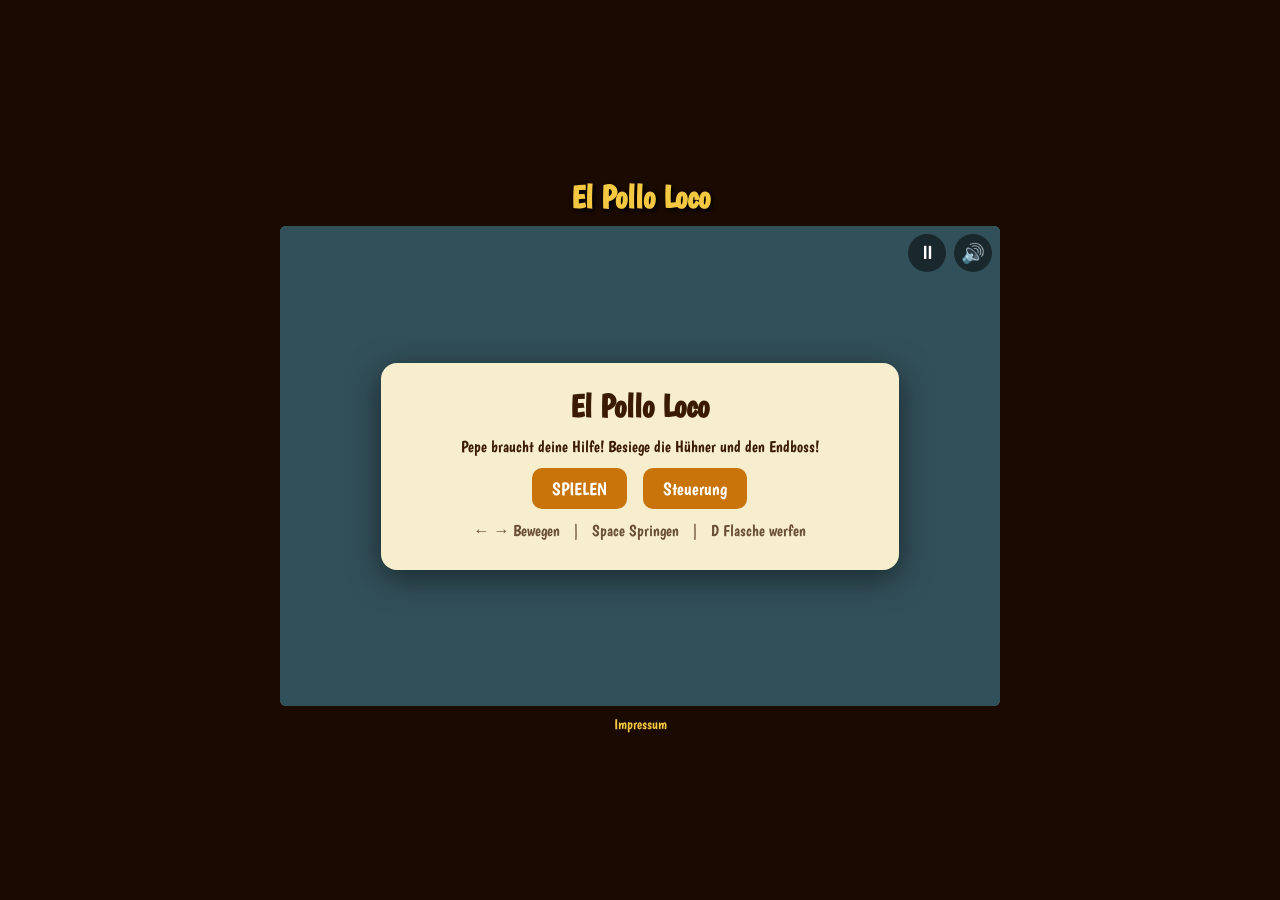
<file: index.html>
<!doctype html>
<html lang="de">
  <head>
    <meta charset="UTF-8" />
    <meta name="viewport" content="width=device-width, initial-scale=1.0" />
    <link rel="icon" href="img/favicon.png" />
    <link rel="stylesheet" href="fonts/boogaloo.css" />
    <link rel="stylesheet" href="style.css" />
    <title>El Pollo Loco</title>

    <script src="classes/drawable-object.class.js"></script>
    <script src="classes/movable-object.class.js"></script>
    <script src="classes/background-object.class.js"></script>
    <script src="classes/parallax-layer.class.js"></script>
    <script src="classes/cloud.class.js"></script>
    <script src="classes/coin.class.js"></script>
    <script src="classes/bottle.class.js"></script>
    <script src="classes/status-bar.class.js"></script>
    <script src="classes/status-bar-bottle.class.js"></script>
    <script src="classes/status-bar-coin.class.js"></script>
    <script src="classes/status-bar-endboss.class.js"></script>
    <script src="classes/keyboard.class.js"></script>
    <script src="classes/throwable-object.class.js"></script>
    <script src="classes/chicken.class.js"></script>
    <script src="classes/chicken-small.class.js"></script>
    <script src="classes/endboss.class.js"></script>
    <script src="classes/character.class.js"></script>
    <script src="classes/level.class.js"></script>
    <script src="classes/sound.class.js"></script>
    <script src="classes/world.class.js"></script>
    <script src="levels/level1.js"></script>
  </head>

  <body>
    <h1>El Pollo Loco</h1>

    <div class="game-wrapper">
      <!-- Start Screen -->
      <div id="startScreen" class="overlay">
        <div class="overlay-card">
          <h2>El Pollo Loco</h2>
          <p>Pepe braucht deine Hilfe! Besiege die Hühner und den Endboss!</p>
          <button id="startBtn">SPIELEN</button>
          <button id="controlsBtn">Steuerung</button>
          <p class="hint">← → Bewegen &nbsp;|&nbsp; Space Springen &nbsp;|&nbsp; D Flasche werfen</p>
        </div>
      </div>

      <!-- Controls Dialog -->
      <div id="controlsDialog" class="overlay hidden">
        <div class="overlay-card">
          <button class="close-btn" id="closeControls">✕</button>
          <h2>Steuerung</h2>
          <div class="controls-grid">
            <kbd>← →</kbd><span>Bewegen</span>
            <kbd>Space</kbd><span>Springen</span>
            <kbd>D</kbd><span>Flasche werfen</span>
            <span>🍾</span><span>Flaschen einsammeln</span>
            <span>🪙</span><span>Münzen einsammeln</span>
          </div>
          <p class="hint">Springe von oben auf Hühner, um sie zu besiegen!</p>
        </div>
      </div>

      <!-- Win Screen -->
      <div id="winScreen" class="overlay hidden">
        <div class="overlay-card">
          <h2>🎉 Du hast gewonnen!</h2>
          <p>Pepe hat den Endboss besiegt!</p>
          <button id="restartBtnWin">Nochmal spielen</button>
          <button id="homeBtnWin">Startbildschirm</button>
        </div>
      </div>

      <!-- Lose Screen -->
      <div id="loseScreen" class="overlay hidden">
        <div class="overlay-card">
          <h2>Game Over</h2>
          <p>Pepe hat das Bewusstsein verloren...</p>
          <button id="restartBtnLose">Nochmal spielen</button>
          <button id="homeBtnLose">Startbildschirm</button>
        </div>
      </div>

      <!-- Pause Screen -->
      <div id="pauseScreen" class="overlay hidden">
        <div class="overlay-card">
          <h2>Pause</h2>
          <button id="resumeBtn">Weiterspielen</button>
          <button id="restartBtnPause">Neu starten</button>
          <button id="homeBtnPause">Startbildschirm</button>
          <p class="hint">ESC zum Fortsetzen</p>
        </div>
      </div>

      <!-- Portrait Warning (CSS-controlled) -->
      <div id="portraitWarning">
        <p>📱 Bitte Gerät drehen</p>
        <p style="font-size:0.9rem;margin-top:8px;opacity:0.7;">El Pollo Loco funktioniert nur im Querformat</p>
      </div>

      <!-- Mute Button -->
      <button id="muteBtn" title="Sound an/aus">🔊</button>
      <!-- Pause Button -->
      <button id="pauseBtn" title="Pause (ESC)">⏸</button>

      <!-- Mobile Touch Buttons -->
      <div id="mobileControls">
        <div class="mobile-control-group">
          <button id="btnLeft">◀</button>
          <button id="btnRight">▶</button>
        </div>
        <div class="mobile-control-group">
          <button id="btnJump">⬆</button>
          <button id="btnThrow" aria-label="Flasche werfen">
            <img src="img/6_salsa_bottle/salsa_bottle.png" alt="" />
          </button>
        </div>
      </div>

      <canvas id="canvas" width="720" height="480"></canvas>
    </div>

    <footer>
      <a href="impressum.html">Impressum</a>
    </footer>

    <script src="js/game.js"></script>
  </body>
</html>
</file>
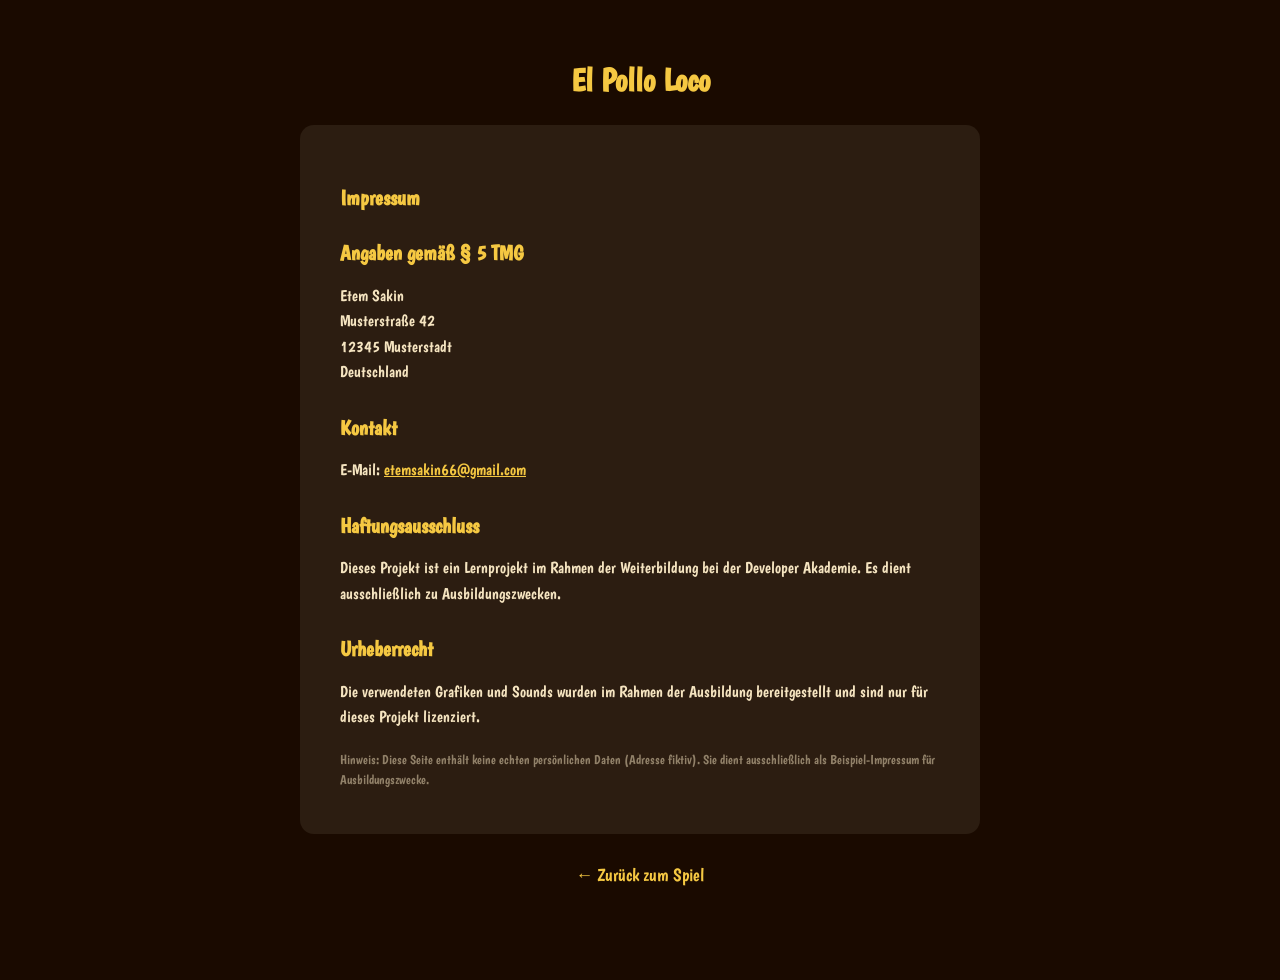
<file: impressum.html>
<!doctype html>
<html lang="de">
  <head>
    <meta charset="UTF-8" />
    <meta name="viewport" content="width=device-width, initial-scale=1.0" />
    <link rel="icon" href="img/favicon.png" />
    <link rel="stylesheet" href="fonts/boogaloo.css" />
    <title>Impressum – El Pollo Loco</title>
    <style>
      @font-face {
        font-family: 'Boogaloo';
        src: url('fonts/Boogaloo-Regular.ttf') format('truetype');
      }
      body {
        margin: 0;
        font-family: 'Boogaloo', Arial, sans-serif;
        background: #1a0a00;
        color: #f5e4c0;
        display: flex;
        flex-direction: column;
        align-items: center;
        min-height: 100vh;
        padding: 40px 20px;
      }
      h1 { color: #f5c842; font-size: 2rem; margin-bottom: 6px; }
      h2 { color: #f5c842; font-size: 1.3rem; margin-top: 30px; }
      .card {
        background: rgba(255,245,210,0.08);
        border-radius: 14px;
        padding: 30px 40px;
        max-width: 600px;
        width: 100%;
        margin-top: 20px;
      }
      p { line-height: 1.6; }
      a { color: #f5c842; }
      .back-link {
        margin-top: 30px;
        display: inline-block;
        color: #f5c842;
        text-decoration: none;
        font-size: 1.1rem;
      }
      .back-link:hover { text-decoration: underline; }
      .disclaimer {
        font-size: 0.8rem;
        opacity: 0.5;
        margin-top: 20px;
      }
    </style>
  </head>
  <body>
    <h1>El Pollo Loco</h1>

    <div class="card">
      <h2>Impressum</h2>

      <h2>Angaben gemäß § 5 TMG</h2>
      <p>
        Etem Sakin<br />
        Musterstraße 42<br />
        12345 Musterstadt<br />
        Deutschland
      </p>

      <h2>Kontakt</h2>
      <p>
        E-Mail: <a href="mailto:etemsakin66@gmail.com">etemsakin66@gmail.com</a>
      </p>

      <h2>Haftungsausschluss</h2>
      <p>
        Dieses Projekt ist ein Lernprojekt im Rahmen der Weiterbildung bei der
        Developer Akademie. Es dient ausschließlich zu Ausbildungszwecken.
      </p>

      <h2>Urheberrecht</h2>
      <p>
        Die verwendeten Grafiken und Sounds wurden im Rahmen der Ausbildung
        bereitgestellt und sind nur für dieses Projekt lizenziert.
      </p>

      <p class="disclaimer">
        Hinweis: Diese Seite enthält keine echten persönlichen Daten (Adresse fiktiv).
        Sie dient ausschließlich als Beispiel-Impressum für Ausbildungszwecke.
      </p>
    </div>

    <a class="back-link" href="index.html">← Zurück zum Spiel</a>
  </body>
</html>
</file>
<file: fonts/boogaloo.css>
@font-face {
  font-family: 'Boogaloo';
  src: url('Boogaloo-Regular.ttf') format('truetype');
  font-weight: normal;
  font-style: normal;
}
</file>
<file: style.css>
@font-face {
  font-family: 'Boogaloo';
  src: url('fonts/Boogaloo-Regular.ttf') format('truetype');
  font-weight: normal;
  font-style: normal;
}

* {
  box-sizing: border-box;
}

body {
  margin: 0;
  font-family: 'Boogaloo', Arial, sans-serif;
  background: #1a0a00;
  display: flex;
  flex-direction: column;
  align-items: center;
  justify-content: center;
  min-height: 100vh;
  overflow: hidden;
}

h1 {
  color: #f5c842;
  font-size: 2rem;
  margin: 10px 0;
  text-shadow: 2px 2px 4px #000;
}

.game-wrapper {
  position: relative;
  width: 720px;
  height: 480px;
  overflow: hidden;
}

canvas {
  width: 720px;
  height: 480px;
  display: block;
  border-radius: 6px;
  background: #7ec8e3;
}

/* ── Overlays ── */
.overlay {
  position: absolute;
  inset: 0;
  display: flex;
  align-items: center;
  justify-content: center;
  background: rgba(0, 0, 0, 0.6);
  z-index: 10;
  border-radius: 6px;
}

.hidden {
  display: none !important;
}

.overlay-card {
  position: relative;
  width: 72%;
  background: rgba(255, 245, 210, 0.96);
  padding: 24px 30px;
  border-radius: 16px;
  text-align: center;
  box-shadow: 0 8px 32px rgba(0, 0, 0, 0.5);
}

.overlay-card h2 {
  margin: 0 0 12px 0;
  font-size: 2rem;
  color: #3a1a00;
}

.overlay-card p {
  font-size: 1rem;
  color: #3a1a00;
  margin: 6px 0;
}

button {
  cursor: pointer;
}

.overlay-card button {
  margin: 6px;
  padding: 10px 20px;
  font-family: 'Boogaloo', Arial, sans-serif;
  font-size: 1.1rem;
  border: none;
  border-radius: 10px;
  background: #c8740a;
  color: #fff;
  transition: filter 0.15s;
}

.overlay-card button:hover {
  filter: brightness(1.15);
}

.close-btn {
  position: absolute;
  top: 10px;
  right: 14px;
  background: transparent !important;
  color: #3a1a00 !important;
  font-size: 1.4rem !important;
  padding: 0 !important;
}

.hint {
  font-size: 0.85rem;
  opacity: 0.75;
  margin-top: 10px;
}

.controls-grid {
  display: grid;
  grid-template-columns: auto 1fr;
  gap: 6px 14px;
  text-align: left;
  margin: 10px 0;
  font-size: 1rem;
}

.controls-grid kbd {
  background: #ddd;
  border: 1px solid #aaa;
  border-radius: 4px;
  padding: 1px 6px;
  font-family: monospace;
}

/* ── Mute Button ── */
#muteBtn {
  position: absolute;
  top: 8px;
  right: 8px;
  z-index: 20;
  background: rgba(0, 0, 0, 0.5);
  color: #fff;
  border: none;
  border-radius: 50%;
  width: 38px;
  height: 38px;
  font-size: 1.2rem;
  display: flex;
  align-items: center;
  justify-content: center;
}

#muteBtn:hover {
  background: rgba(0, 0, 0, 0.8);
}

/* ── Pause Button ── */
#pauseBtn {
  position: absolute;
  top: 8px;
  right: 54px;
  z-index: 20;
  background: rgba(0, 0, 0, 0.5);
  color: #fff;
  border: none;
  border-radius: 50%;
  width: 38px;
  height: 38px;
  font-size: 1.2rem;
  display: flex;
  align-items: center;
  justify-content: center;
}

#pauseBtn:hover {
  background: rgba(0, 0, 0, 0.8);
}

/* ── Win / Lose / Pause colors ── */
#winScreen .overlay-card   { border-top: 6px solid #4caf50; }
#loseScreen .overlay-card  { border-top: 6px solid #e53935; }
#pauseScreen .overlay-card { border-top: 6px solid #1976d2; }

/* ── Footer ── */
footer {
  margin-top: 10px;
  font-size: 0.85rem;
  color: #aaa;
}

footer a {
  color: #f5c842;
  text-decoration: none;
}

footer a:hover {
  text-decoration: underline;
}

/* ── Mobile Touch Buttons ── */
#mobileControls {
  display: none;
  position: fixed;
  bottom: max(18px, env(safe-area-inset-bottom));
  left: max(18px, env(safe-area-inset-left));
  right: max(18px, env(safe-area-inset-right));
  justify-content: space-between;
  align-items: center;
  z-index: 15;
  pointer-events: none;
}

.mobile-control-group {
  display: flex;
  gap: 10px;
}

#mobileControls button {
  pointer-events: all;
  width: 64px;
  height: 64px;
  border-radius: 50%;
  border: none;
  background: rgba(255, 255, 255, 0.25);
  color: #fff;
  font-size: 1.6rem;
  font-family: 'Boogaloo', Arial, sans-serif;
  -webkit-tap-highlight-color: transparent;
  user-select: none;
}

#mobileControls img {
  width: 34px;
  height: 42px;
  object-fit: contain;
  display: block;
  margin: auto;
}

#mobileControls button:active {
  background: rgba(255, 255, 255, 0.5);
}

/* ── Portrait Warning ── */
#portraitWarning {
  display: none;
  position: fixed;
  inset: 0;
  z-index: 9999;
  background: #1a0a00;
  align-items: center;
  justify-content: center;
  flex-direction: column;
  color: #f5c842;
  font-size: 1.4rem;
  text-align: center;
  padding: 20px;
}

#portraitWarning p {
  margin: 0;
}

/* ── Responsive: mobile landscape ── */
@media (max-width: 900px) {
  .game-wrapper {
    aspect-ratio: 720 / 480;
    width: min(100vw, calc((100dvh - 60px) * 720 / 480));
    height: auto;
  }

  canvas {
    width: 100%;
    height: 100%;
  }

  h1 {
    font-size: 1rem;
    margin: 3px 0;
  }

  footer {
    font-size: 0.8rem;
    margin: 0;
    padding: 2px 0;
  }

  #mobileControls.gameplay-visible {
    display: flex;
  }
}

/* ── Touch-Geräte (iPad etc.): Touch-Buttons immer anzeigen ── */
@media (pointer: coarse) {
  #mobileControls.gameplay-visible {
    display: flex;
  }
}

/* ── Portrait: show rotate warning ── */
@media (orientation: portrait) and (max-width: 900px) {
  #portraitWarning {
    display: flex;
  }
}
</file>
